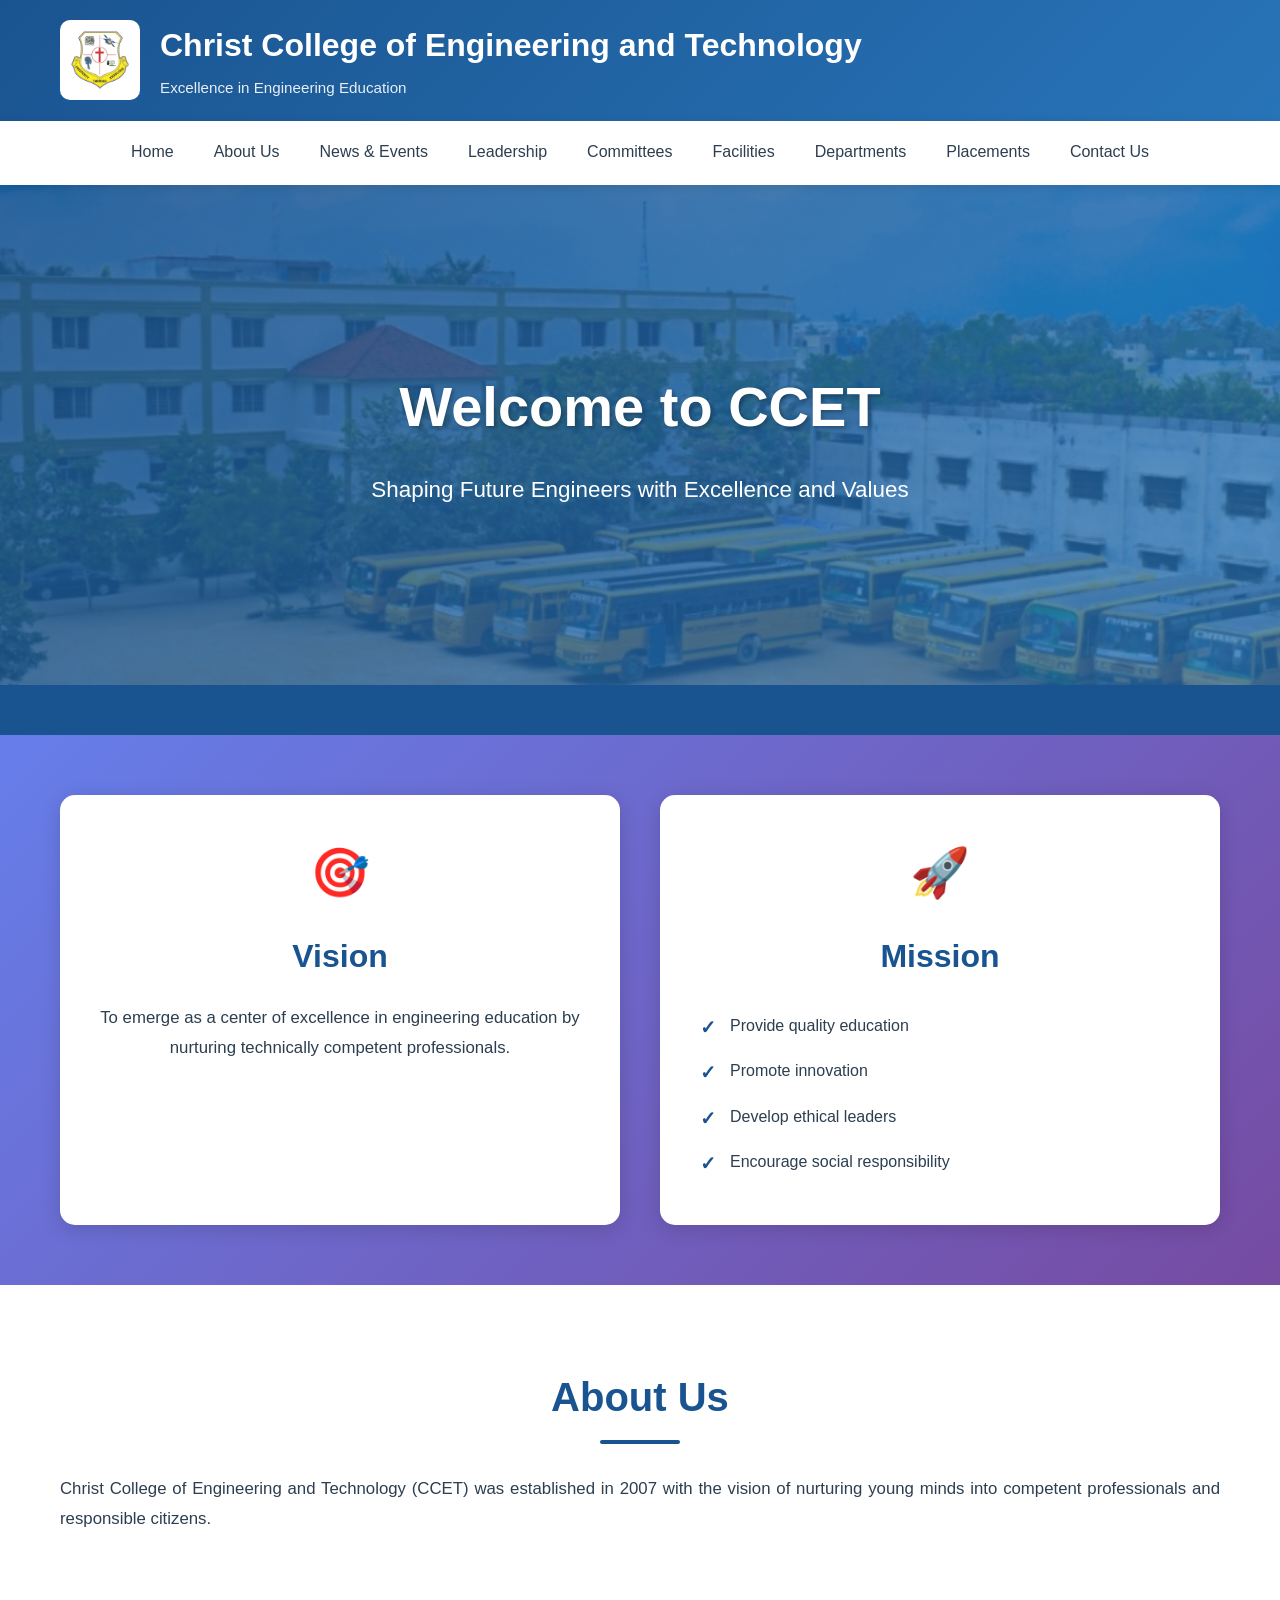
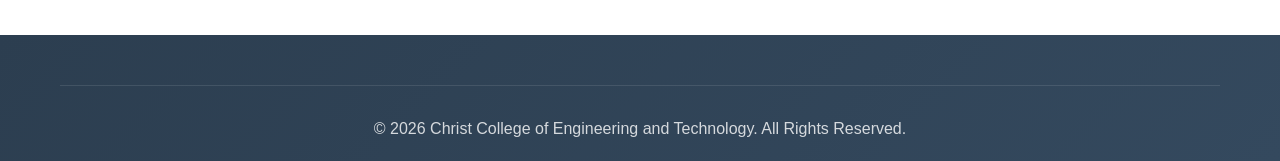
<file: index.html>
<!DOCTYPE html>
<html lang="en">
<head>
    <meta charset="UTF-8">
    <title>Christ College of Engineering and Technology</title>
    <link rel="stylesheet" href="styles.css">
    <script src="script.js" defer></script>
</head>
<body>

<header class="header">
    <div class="container">
        <div class="logo-section">
            <img src="logo.png" class="logo">
            <div class="college-name">
                <h1>Christ College of Engineering and Technology</h1>
                <p class="tagline">Excellence in Engineering Education</p>
            </div>
        </div>
    </div>
</header>

<nav class="navbar">
    <div class="container">
        <ul class="nav-menu">
            <li><a href="index.html" class="nav-link active">Home</a></li>
            <li><a href="#about" class="nav-link">About Us</a></li>
            <li><a href="news.html" class="nav-link">News & Events</a></li>
            <li><a href="leadership.html" class="nav-link">Leadership</a></li>
            <li><a href="committees.html" class="nav-link">Committees</a></li>
            <li><a href="facilities.html" class="nav-link">Facilities</a></li>
            <li><a href="departments.html" class="nav-link">Departments</a></li>
            <li><a href="placements.html" class="nav-link">Placements</a></li>
            <li><a href="contact.html" class="nav-link">Contact Us</a></li>
            
        </ul>
    </div>
</nav>

<section class="hero">
    <img src="hero.png" class="hero-image">
    <div class="hero-overlay">
        <div class="hero-content">
            <h2>Welcome to CCET</h2>
            <p>Shaping Future Engineers with Excellence and Values</p>
        </div>
    </div>
</section>

<!-- Running News -->
<div class="news-ticker">
    <div class="news-ticker-content">
         Upcoming Event: National Level Technical Symposium will be conducted on February 27, 2026. Register before February 26, 2026. National Level Hackathon is going to be held on March 1, 2026 in our Campus, Winner prize will be Rs.2,00,000
    </div>
</div>

<section class="vision-mission">
    <div class="container">
        <div class="vm-grid">
            <div class="vm-card">
                <div class="vm-icon">🎯</div>
                <h3>Vision</h3>
                <p>To emerge as a center of excellence in engineering education by nurturing technically competent professionals.</p>
            </div>
            <div class="vm-card">
                <div class="vm-icon">🚀</div>
                <h3>Mission</h3>
                <ul class="mission-list">
                    <li>Provide quality education</li>
                    <li>Promote innovation</li>
                    <li>Develop ethical leaders</li>
                    <li>Encourage social responsibility</li>
                </ul>
            </div>
        </div>
    </div>
</section>

<section id="about" class="section">
    <div class="container">
        <h2 class="section-title">About Us</h2>
        <div class="about-content">
            <p>Christ College of Engineering and Technology (CCET) was established in 2007 with the vision of nurturing young minds into competent professionals and responsible citizens.</p>
        </div>
    </div>
</section>

<footer class="footer">
    <div class="container">
        <div class="footer-bottom">
            <p>© 2026 Christ College of Engineering and Technology. All Rights Reserved.</p>
        </div>
    </div>
</footer>

</body>
</html>
</file>
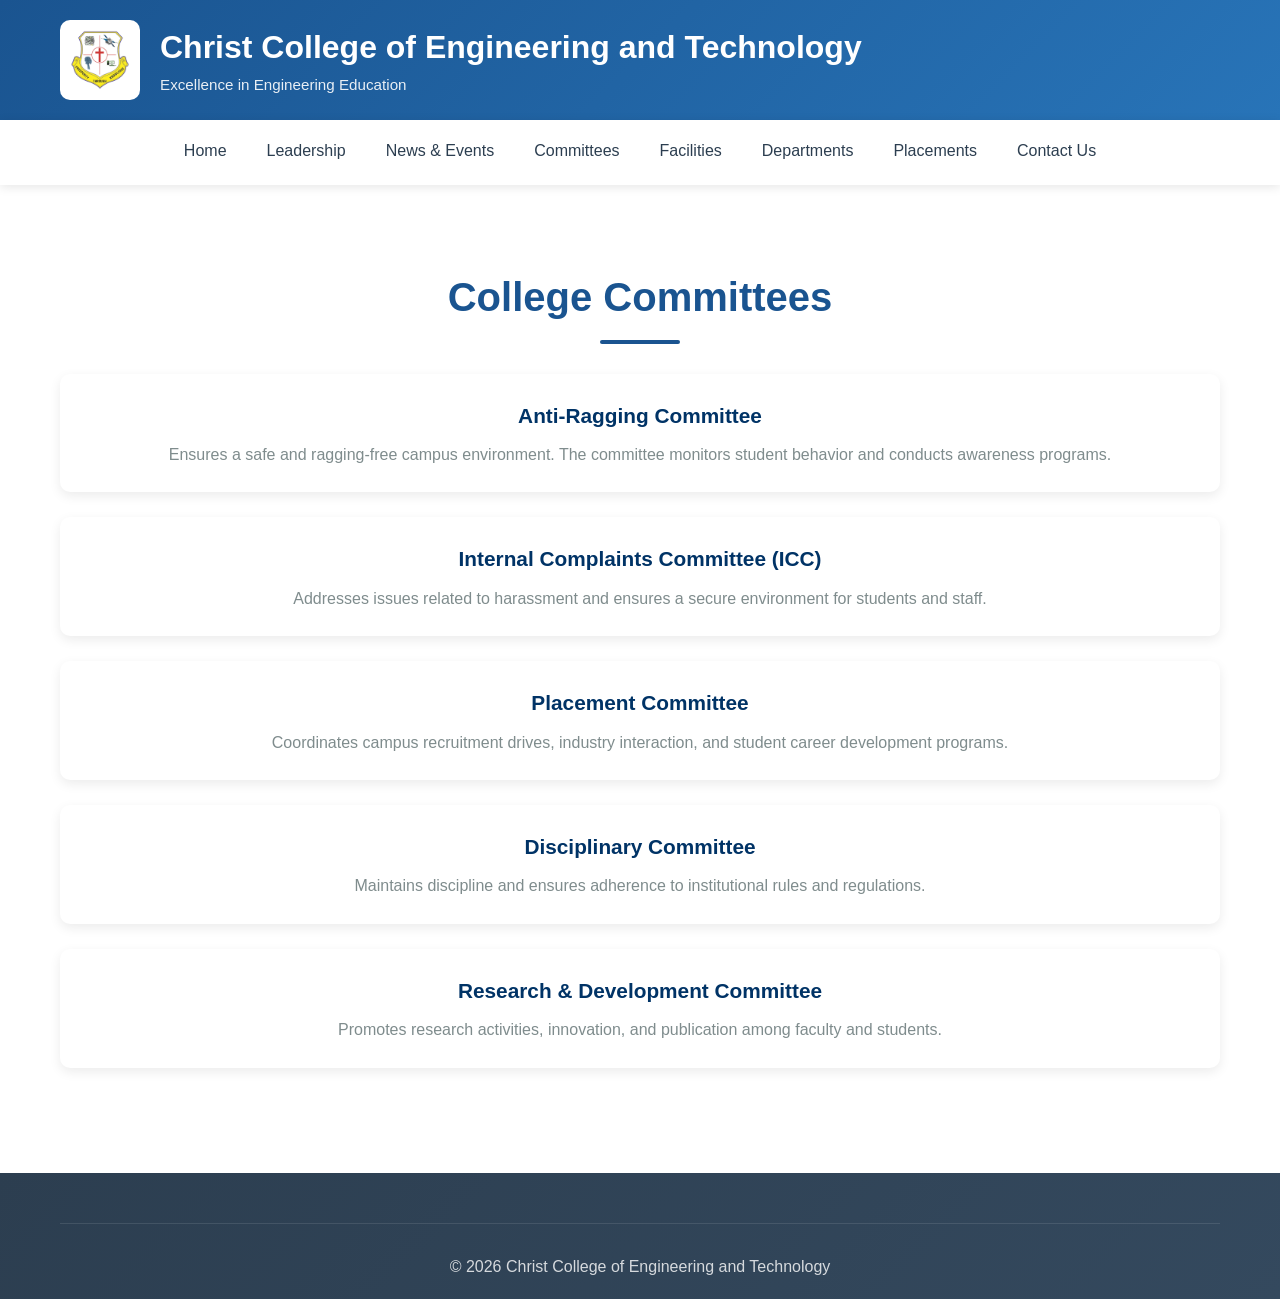
<file: committees.html>
<!DOCTYPE html>
<html>
<head>
<title>Committees - CCET</title>
<link rel="stylesheet" href="styles.css">
<script src="script.js" defer></script>
</head>
<body>

<!-- HEADER -->
<header class="header">
    <div class="container">
        <div class="logo-section">
            <img src="logo.png" class="logo">
            <div>
                <h1>Christ College of Engineering and Technology</h1>
                <p class="tagline">Excellence in Engineering Education</p>
            </div>
        </div>
    </div>
</header>

<!-- NAVBAR -->
<nav class="navbar">
<div class="container">
<ul class="nav-menu">
<li><a href="index.html" class="nav-link">Home</a></li>
<li><a href="leadership.html" class="nav-link">Leadership</a></li>
<li><a href="news.html" class="nav-link">News & Events</a></li>
<li><a href="committees.html" class="nav-link active">Committees</a></li>
<li><a href="facilities.html" class="nav-link">Facilities</a></li>
<li><a href="departments.html" class="nav-link">Departments</a></li>
<li><a href="placements.html" class="nav-link">Placements</a></li>
<li><a href="contact.html" class="nav-link">Contact Us</a></li>

</ul>
</div>
</nav>

<!-- COMMITTEES SECTION -->
<section class="section">
<div class="container">

<h2 class="section-title">College Committees</h2>

<div class="committee-card">
    <h3>Anti-Ragging Committee</h3>
    <p>Ensures a safe and ragging-free campus environment. The committee monitors student behavior and conducts awareness programs.</p>
</div>

<div class="committee-card">
    <h3>Internal Complaints Committee (ICC)</h3>
    <p>Addresses issues related to harassment and ensures a secure environment for students and staff.</p>
</div>

<div class="committee-card">
    <h3>Placement Committee</h3>
    <p>Coordinates campus recruitment drives, industry interaction, and student career development programs.</p>
</div>

<div class="committee-card">
    <h3>Disciplinary Committee</h3>
    <p>Maintains discipline and ensures adherence to institutional rules and regulations.</p>
</div>

<div class="committee-card">
    <h3>Research & Development Committee</h3>
    <p>Promotes research activities, innovation, and publication among faculty and students.</p>
</div>

</div>
</section>

<!-- FOOTER -->
<footer class="footer">
<div class="container">
<div class="footer-bottom">
<p>© 2026 Christ College of Engineering and Technology</p>
</div>
</div>
</footer>

</body>
</html>
</file>
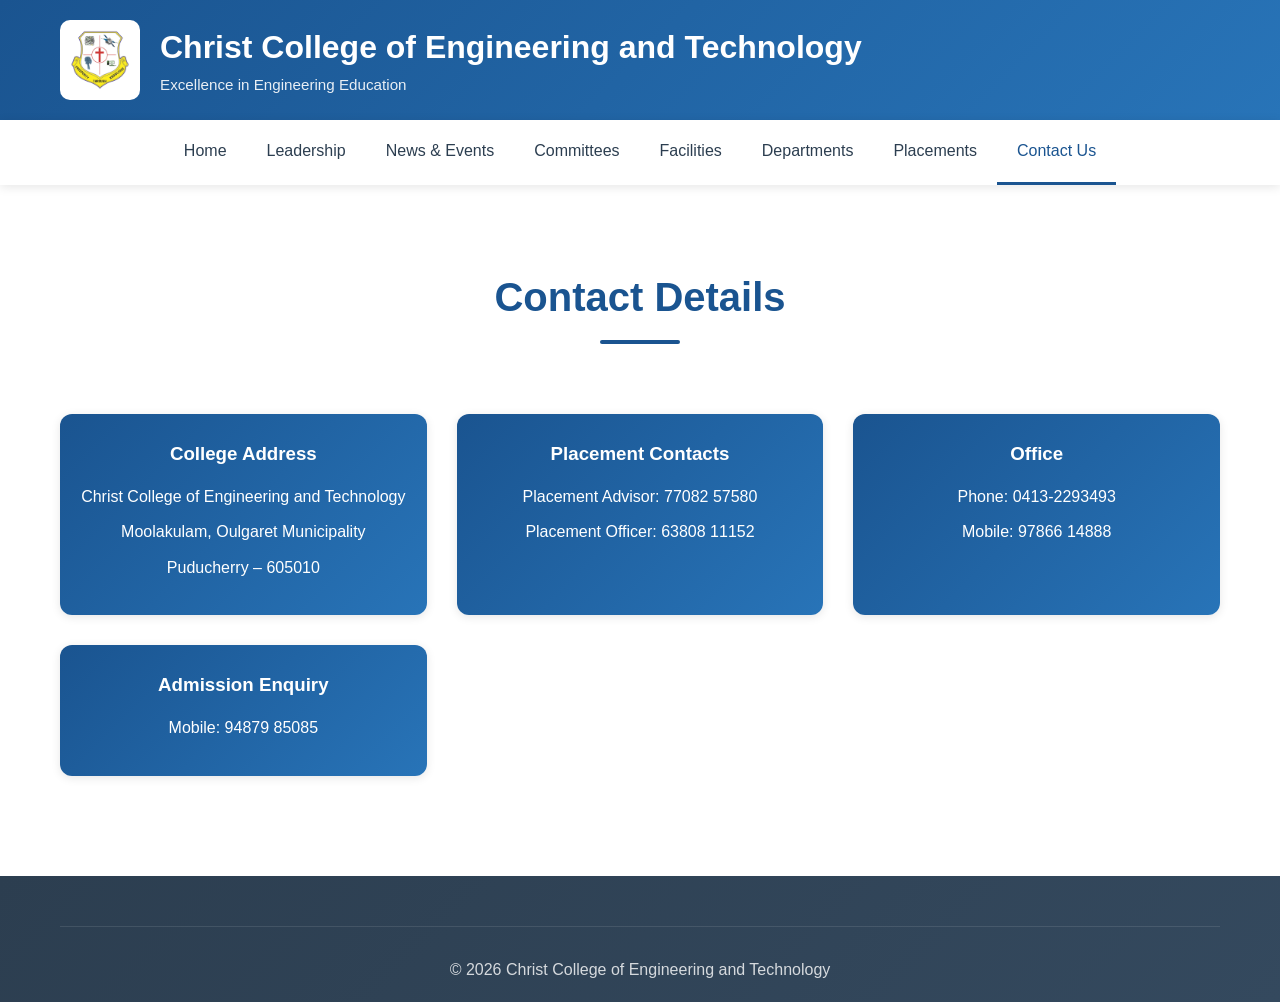
<file: contact.html>
<!DOCTYPE html>
<html>
<head>
    <meta charset="UTF-8">
    <title>Contact - CCET</title>
    <link rel="stylesheet" href="styles.css">
    <style>
        /* Contact Section */
        .contact-section {
            display: grid;
            grid-template-columns: repeat(auto-fit, minmax(280px, 1fr));
            gap: 30px;
            padding: 40px 0 20px; /* Reduced top padding for closer heading */
        }

        .contact-card {
            background: linear-gradient(135deg, #1a5490 0%, #2874b8 100%);
            color: #ffffff;
            padding: 25px 20px;
            border-radius: 12px;
            text-align: center;
            box-shadow: var(--shadow);
            transition: transform 0.3s ease, box-shadow 0.3s ease;
        }

        .contact-card:hover {
            transform: translateY(-5px);
            box-shadow: var(--shadow-lg);
        }

        .contact-card h3 {
            color: #ffffff;
            margin-bottom: 15px;
        }

        .contact-card p {
            margin-bottom: 10px;
            line-height: 1.6;
        }

        /* Map Container */
        .map-container {
            width: 100%;
            height: 350px;
            border-radius: 12px;
            overflow: hidden;
            margin-top: 30px;
            box-shadow: var(--shadow);
        }

        .map-container iframe {
            width: 100%;
            height: 100%;
            border: 0;
        }
    </style>
</head>
<body>

<!-- HEADER -->
<header class="header">
    <div class="container">
        <div class="logo-section">
            <img src="logo.png" class="logo">
            <div>
                <h1>Christ College of Engineering and Technology</h1>
                <p class="tagline">Excellence in Engineering Education</p>
            </div>
        </div>
    </div>
</header>

<!-- NAVBAR -->
<nav class="navbar">
<div class="container">
<ul class="nav-menu">
<li><a href="index.html" class="nav-link">Home</a></li>
<li><a href="leadership.html" class="nav-link">Leadership</a></li>
<li><a href="news.html" class="nav-link">News & Events</a></li>
<li><a href="committees.html" class="nav-link">Committees</a></li>
<li><a href="facilities.html" class="nav-link">Facilities</a></li>
<li><a href="departments.html" class="nav-link">Departments</a></li>
<li><a href="placements.html" class="nav-link">Placements</a></li>
<li><a href="contact.html" class="nav-link active">Contact Us</a></li>
</ul>
</div>
</nav>

<!-- CONTACT SECTION -->
<section class="section">
<div class="container">
<h2 class="section-title">Contact Details</h2>

<div class="contact-section">

<!-- Address Card -->
<div class="contact-card">
    <h3>College Address</h3>
    <p>Christ College of Engineering and Technology</p>
    <p>Moolakulam, Oulgaret Municipality</p>
    <p>Puducherry – 605010</p>
</div>

<!-- Placement Contacts -->
<div class="contact-card">
    <h3>Placement Contacts</h3>
    <p>Placement Advisor: 77082 57580</p>
    <p>Placement Officer: 63808 11152</p>
</div>

<!-- Office Contacts -->
<div class="contact-card">
    <h3>Office</h3>
    <p>Phone: 0413-2293493</p>
    <p>Mobile: 97866 14888</p>
</div>

<!-- Admission Enquiry -->
<div class="contact-card">
    <h3>Admission Enquiry</h3>
    <p>Mobile: 94879 85085</p>
</div>


</section>

<!-- FOOTER -->
<footer class="footer">
<div class="container">
<div class="footer-bottom">
<p>© 2026 Christ College of Engineering and Technology</p>
</div>
</div>
</footer>

</body>
</html>
</file>
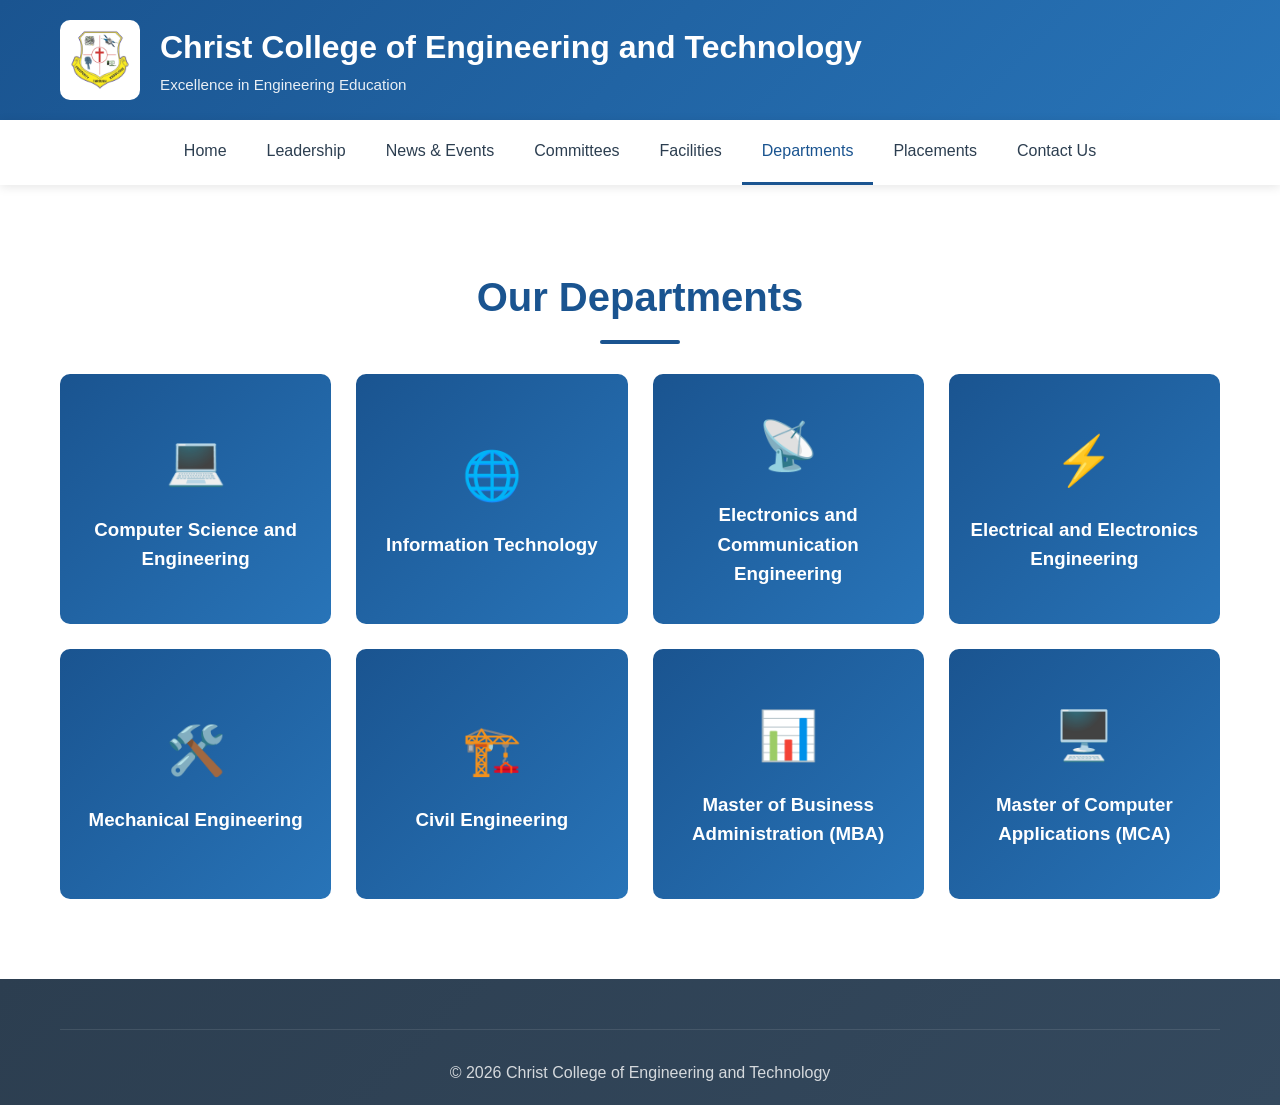
<file: departments.html>
<!DOCTYPE html>
<html>
<head>
<title>Departments - CCET</title>
<link rel="stylesheet" href="styles.css">
<script defer>
document.addEventListener('DOMContentLoaded', () => {
    const cards = document.querySelectorAll('.flip-card');
    cards.forEach(card => {
        card.addEventListener('click', () => {
            card.classList.toggle('flipped');
        });
    });
});
</script>
</head>
<body>

<!-- HEADER -->
<header class="header">
    <div class="container">
        <div class="logo-section">
            <img src="logo.png" class="logo">
            <div>
                <h1>Christ College of Engineering and Technology</h1>
                <p class="tagline">Excellence in Engineering Education</p>
            </div>
        </div>
    </div>
</header>

<!-- NAVBAR -->
<nav class="navbar">
<div class="container">
<ul class="nav-menu">
<li><a href="index.html" class="nav-link">Home</a></li>
<li><a href="leadership.html" class="nav-link">Leadership</a></li>
<li><a href="news.html" class="nav-link">News & Events</a></li>
<li><a href="committees.html" class="nav-link">Committees</a></li>
<li><a href="facilities.html" class="nav-link">Facilities</a></li>
<li><a href="departments.html" class="nav-link active">Departments</a></li>
<li><a href="placements.html" class="nav-link">Placements</a></li>
<li><a href="contact.html" class="nav-link">Contact Us</a></li>
</ul>
</div>
</nav>

<!-- DEPARTMENTS SECTION -->
<section class="section">
<div class="container">

<h2 class="section-title">Our Departments</h2>

<div class="departments-grid">

<!-- Each department card -->
<div class="flip-card">
  <div class="flip-inner">
    <div class="flip-front">
      <div class="dept-icon">💻</div>
      <h3>Computer Science and Engineering</h3>
    </div>
    <div class="flip-back">
      <h4>Vision</h4>
      <p>To become a center of excellence in computer science education and research.</p>
      <h4>Mission</h4>
      <p>To equip students with strong programming skills, innovation mindset and ethical values.</p>
    </div>
  </div>
</div>

<div class="flip-card">
  <div class="flip-inner">
    <div class="flip-front">
      <div class="dept-icon">🌐</div>
      <h3>Information Technology</h3>
    </div>
    <div class="flip-back">
      <h4>Vision</h4>
      <p>To develop skilled IT professionals ready for global challenges.</p>
      <h4>Mission</h4>
      <p>To provide quality education in emerging technologies and industry-oriented practices.</p>
    </div>
  </div>
</div>

<div class="flip-card">
  <div class="flip-inner">
    <div class="flip-front">
      <div class="dept-icon">📡</div>
      <h3>Electronics and Communication Engineering</h3>
    </div>
    <div class="flip-back">
      <h4>Vision</h4>
      <p>To excel in electronics and communication systems education.</p>
      <h4>Mission</h4>
      <p>To promote innovation and research in communication technologies and embedded systems.</p>
    </div>
  </div>
</div>

<div class="flip-card">
  <div class="flip-inner">
    <div class="flip-front">
      <div class="dept-icon">⚡</div>
      <h3>Electrical and Electronics Engineering</h3>
    </div>
    <div class="flip-back">
      <h4>Vision</h4>
      <p>To produce competent electrical engineers for sustainable development.</p>
      <h4>Mission</h4>
      <p>To provide strong foundation in power systems and renewable energy technologies.</p>
    </div>
  </div>
</div>

<div class="flip-card">
  <div class="flip-inner">
    <div class="flip-front">
      <div class="dept-icon">🛠️</div>
      <h3>Mechanical Engineering</h3>
    </div>
    <div class="flip-back">
      <h4>Vision</h4>
      <p>To achieve excellence in mechanical engineering education and research.</p>
      <h4>Mission</h4>
      <p>To nurture innovative engineers with strong analytical and practical skills.</p>
    </div>
  </div>
</div>

<div class="flip-card">
  <div class="flip-inner">
    <div class="flip-front">
      <div class="dept-icon">🏗️</div>
      <h3>Civil Engineering</h3>
    </div>
    <div class="flip-back">
      <h4>Vision</h4>
      <p>To develop civil engineers capable of designing sustainable infrastructure.</p>
      <h4>Mission</h4>
      <p>To impart quality education in structural, environmental and construction engineering.</p>
    </div>
  </div>
</div>

<div class="flip-card">
  <div class="flip-inner">
    <div class="flip-front">
      <div class="dept-icon">📊</div>
      <h3>Master of Business Administration (MBA)</h3>
    </div>
    <div class="flip-back">
      <h4>Vision</h4>
      <p>To create dynamic business leaders with global perspective.</p>
      <h4>Mission</h4>
      <p>To provide industry-relevant management education with ethical values.</p>
    </div>
  </div>
</div>

<div class="flip-card">
  <div class="flip-inner">
    <div class="flip-front">
      <div class="dept-icon">🖥️</div>
      <h3>Master of Computer Applications (MCA)</h3>
    </div>
    <div class="flip-back">
      <h4>Vision</h4>
      <p>To produce competent software professionals with strong technical expertise.</p>
      <h4>Mission</h4>
      <p>To develop programming excellence and problem-solving skills in computing applications.</p>
    </div>
  </div>
</div>

</div>
</div>
</section>

<!-- FOOTER -->
<footer class="footer">
<div class="container">
<div class="footer-bottom">
<p>© 2026 Christ College of Engineering and Technology</p>
</div>
</div>
</footer>

</body>
</html>
</file>
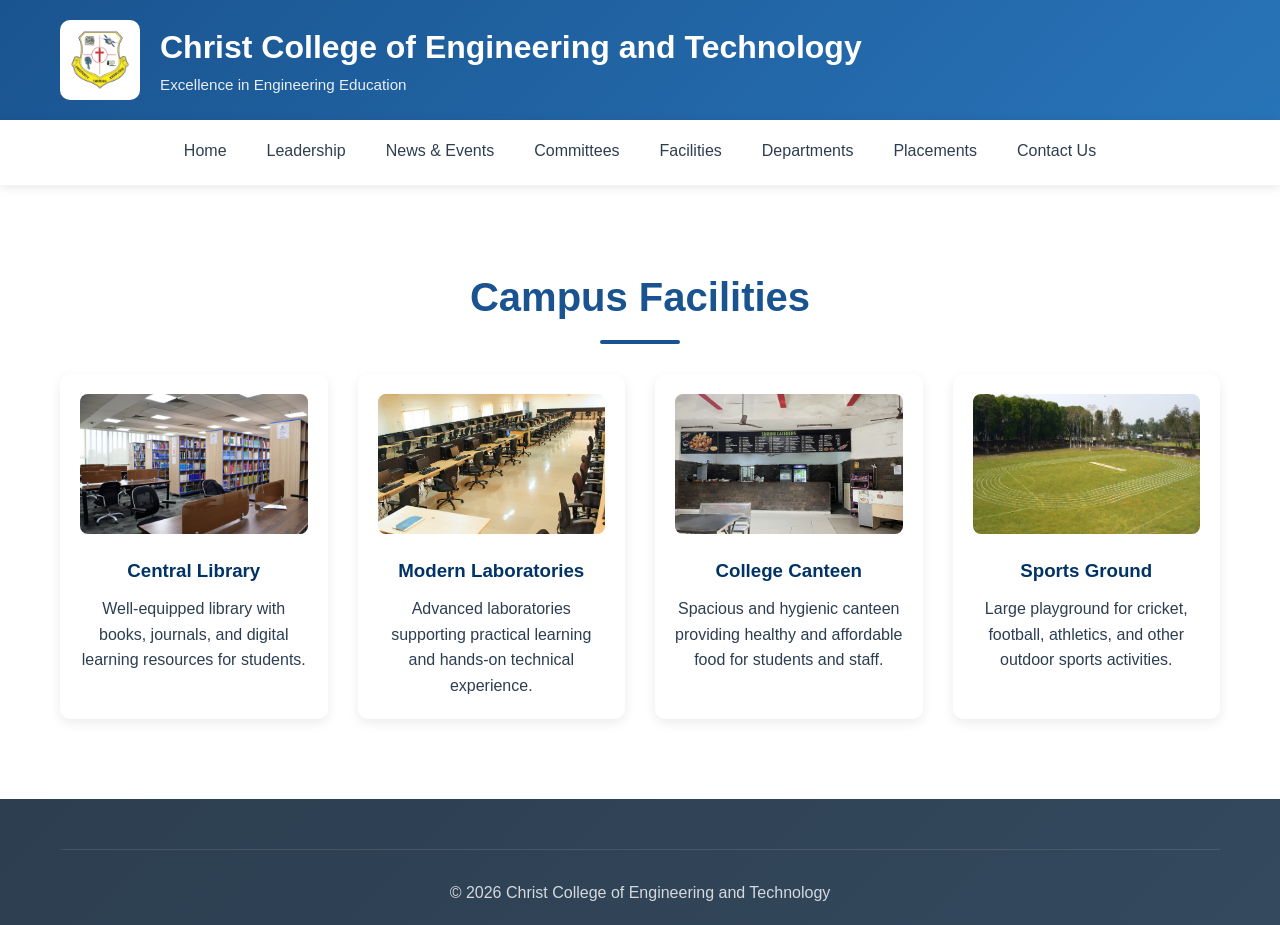
<file: facilities.html>
<!DOCTYPE html>
<html>
<head>
<title>Facilities - CCET</title>
<link rel="stylesheet" href="styles.css">
<script src="script.js" defer></script>
</head>
<body>

<!-- HEADER -->
<header class="header">
    <div class="container">
        <div class="logo-section">
            <img src="logo.png" class="logo">
            <div>
                <h1>Christ College of Engineering and Technology</h1>
                <p class="tagline">Excellence in Engineering Education</p>
            </div>
        </div>
    </div>
</header>

<!-- NAVBAR -->
<nav class="navbar">
<div class="container">
<ul class="nav-menu">
<li><a href="index.html" class="nav-link">Home</a></li>
<li><a href="leadership.html" class="nav-link">Leadership</a></li>
<li><a href="news.html" class="nav-link">News & Events</a></li>
<li><a href="committees.html" class="nav-link">Committees</a></li>
<li><a href="facilities.html" class="nav-link active">Facilities</a></li>
<li><a href="departments.html" class="nav-link">Departments</a></li>
<li><a href="placements.html" class="nav-link">Placements</a></li>
<li><a href="contact.html" class="nav-link">Contact Us</a></li>
</ul>
</div>
</nav>

<!-- FACILITIES SECTION -->
<section class="section">
<div class="container">

<h2 class="section-title">Campus Facilities</h2>

<div class="facility-grid">

<div class="facility-card">
    <img src="library.png" alt="Library">
    <h3>Central Library</h3>
    <p>Well-equipped library with books, journals, and digital learning resources for students.</p>
</div>

<div class="facility-card">
    <img src="laboratory.png" alt="Laboratory">
    <h3>Modern Laboratories</h3>
    <p>Advanced laboratories supporting practical learning and hands-on technical experience.</p>
</div>

<div class="facility-card">
    <img src="canteen.png" alt="Canteen">
    <h3>College Canteen</h3>
    <p>Spacious and hygienic canteen providing healthy and affordable food for students and staff.</p>
</div>

<div class="facility-card">
    <img src="ground.png" alt="Ground">
    <h3>Sports Ground</h3>
    <p>Large playground for cricket, football, athletics, and other outdoor sports activities.</p>
</div>

</div>

</div>
</section>

<!-- FOOTER -->
<footer class="footer">
<div class="container">
<div class="footer-bottom">
<p>© 2026 Christ College of Engineering and Technology</p>
</div>
</div>
</footer>

</body>
</html>
</file>
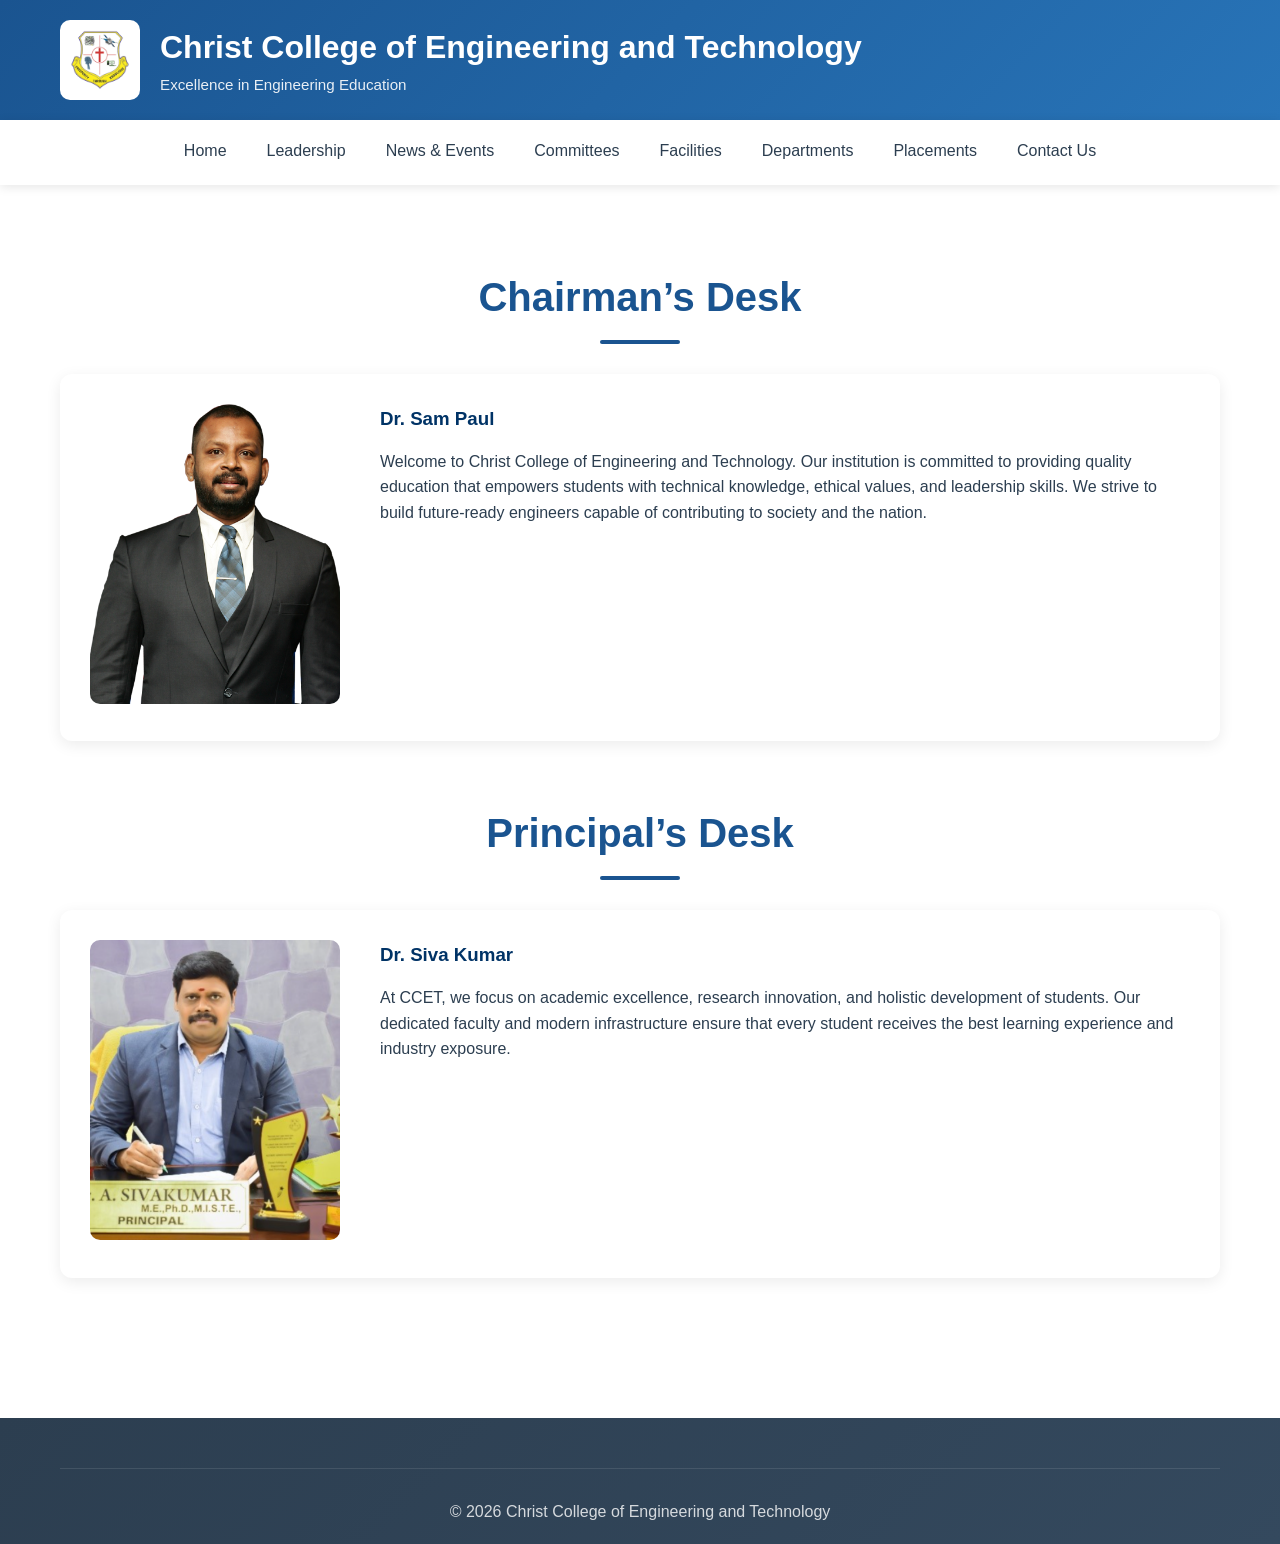
<file: leadership.html>
<!DOCTYPE html>
<html>
<head>
<title>Leadership - CCET</title>
<link rel="stylesheet" href="styles.css">
<script src="script.js" defer></script>
</head>
<body>

<!-- HEADER -->
<header class="header">
    <div class="container">
        <div class="logo-section">
            <img src="logo.png" class="logo">
            <div>
                <h1>Christ College of Engineering and Technology</h1>
                <p class="tagline">Excellence in Engineering Education</p>
            </div>
        </div>
    </div>
</header>

<!-- NAVBAR -->
<nav class="navbar">
<div class="container">
<ul class="nav-menu">
<li><a href="index.html" class="nav-link">Home</a></li>
<li><a href="leadership.html" class="nav-link active">Leadership</a></li>
<li><a href="news.html" class="nav-link">News & Events</a></li>
<li><a href="committees.html" class="nav-link">Committees</a></li>
<li><a href="facilities.html" class="nav-link">Facilities</a></li>
<li><a href="departments.html" class="nav-link">Departments</a></li>
<li><a href="placements.html" class="nav-link">Placements</a></li>
<li><a href="contact.html" class="nav-link">Contact Us</a></li>

</ul>
</div>
</nav>

<section class="section">
<div class="container">

<h2 class="section-title">Chairman’s Desk</h2>

<div class="leader-card">
    <div class="leader-image">
        <img src="chairman.png" alt="Chairman" class="leader-img">
    </div>

    <div class="leader-content">
        <h3>Dr. Sam Paul</h3>
        <p>
            Welcome to Christ College of Engineering and Technology.
            Our institution is committed to providing quality education
            that empowers students with technical knowledge, ethical values,
            and leadership skills. We strive to build future-ready engineers
            capable of contributing to society and the nation.
        </p>
    </div>
</div>

<h2 class="section-title">Principal’s Desk</h2>

<div class="leader-card">
    <div class="leader-image">
        <img src="principal.png" alt="Principal" class="leader-img">
    </div>

    <div class="leader-content">
        <h3>Dr. Siva Kumar</h3>
        <p>
            At CCET, we focus on academic excellence, research innovation,
            and holistic development of students. Our dedicated faculty and
            modern infrastructure ensure that every student receives the best
            learning experience and industry exposure.
        </p>
    </div>
</div>

</div>
</section>

<footer class="footer">
<div class="container">
<div class="footer-bottom">
<p>© 2026 Christ College of Engineering and Technology</p>
</div>
</div>
</footer>

</body>
</html>
</file>
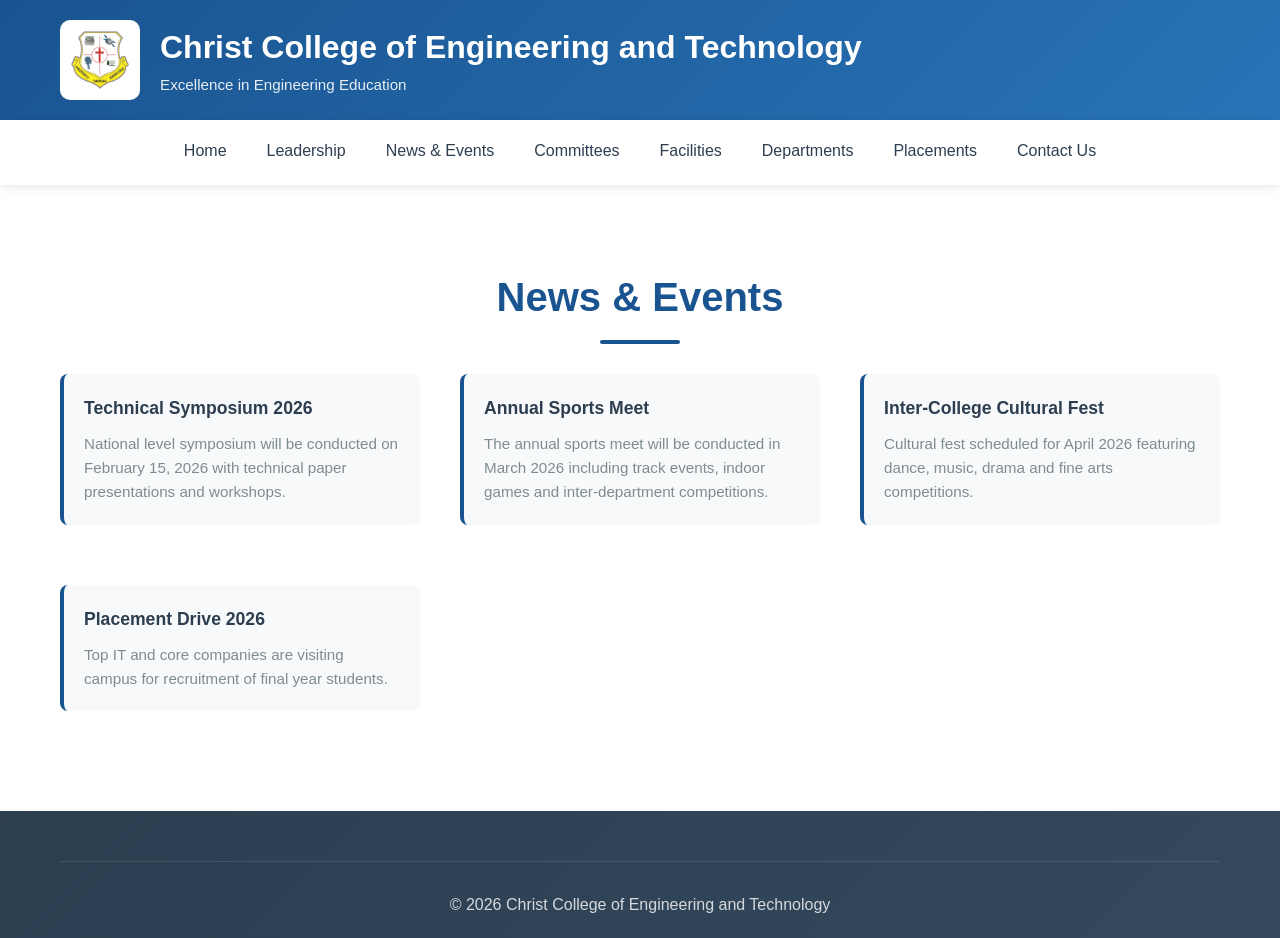
<file: news.html>
<!DOCTYPE html>
<html>
<head>
<title>News & Events - CCET</title>
<link rel="stylesheet" href="styles.css">
<script src="script.js" defer></script>
</head>
<body>

<!-- HEADER -->
<header class="header">
    <div class="container">
        <div class="logo-section">
            <img src="logo.png" class="logo">
            <div>
                <h1>Christ College of Engineering and Technology</h1>
                <p class="tagline">Excellence in Engineering Education</p>
            </div>
        </div>
    </div>
</header>

<!-- NAVBAR -->
<nav class="navbar">
<div class="container">
<ul class="nav-menu">
<li><a href="index.html" class="nav-link">Home</a></li>
<li><a href="leadership.html" class="nav-link">Leadership</a></li>
<li><a href="news.html" class="nav-link active">News & Events</a></li>
<li><a href="committees.html" class="nav-link">Committees</a></li>
<li><a href="facilities.html" class="nav-link">Facilities</a></li>
<li><a href="departments.html" class="nav-link">Departments</a></li>
<li><a href="placements.html" class="nav-link">Placements</a></li>
<li><a href="contact.html" class="nav-link">Contact Us</a></li>
</ul>
</div>
</nav>

<!-- NEWS SECTION -->
<section class="section">
<div class="container">

<h2 class="section-title">News & Events</h2>

<div class="news-grid">

<div class="news-card">
    <h4>Technical Symposium 2026</h4>
    <p>National level symposium will be conducted on February 15, 2026 with technical paper presentations and workshops.</p>
</div>

<div class="news-card">
    <h4>Annual Sports Meet</h4>
    <p>The annual sports meet will be conducted in March 2026 including track events, indoor games and inter-department competitions.</p>
</div>

<div class="news-card">
    <h4>Inter-College Cultural Fest</h4>
    <p>Cultural fest scheduled for April 2026 featuring dance, music, drama and fine arts competitions.</p>
</div>

<div class="news-card">
    <h4>Placement Drive 2026</h4>
    <p>Top IT and core companies are visiting campus for recruitment of final year students.</p>
</div>

</div>

</div>
</section>

<!-- FOOTER -->
<footer class="footer">
<div class="container">
<div class="footer-bottom">
<p>© 2026 Christ College of Engineering and Technology</p>
</div>
</div>
</footer>

</body>
</html>
</file>
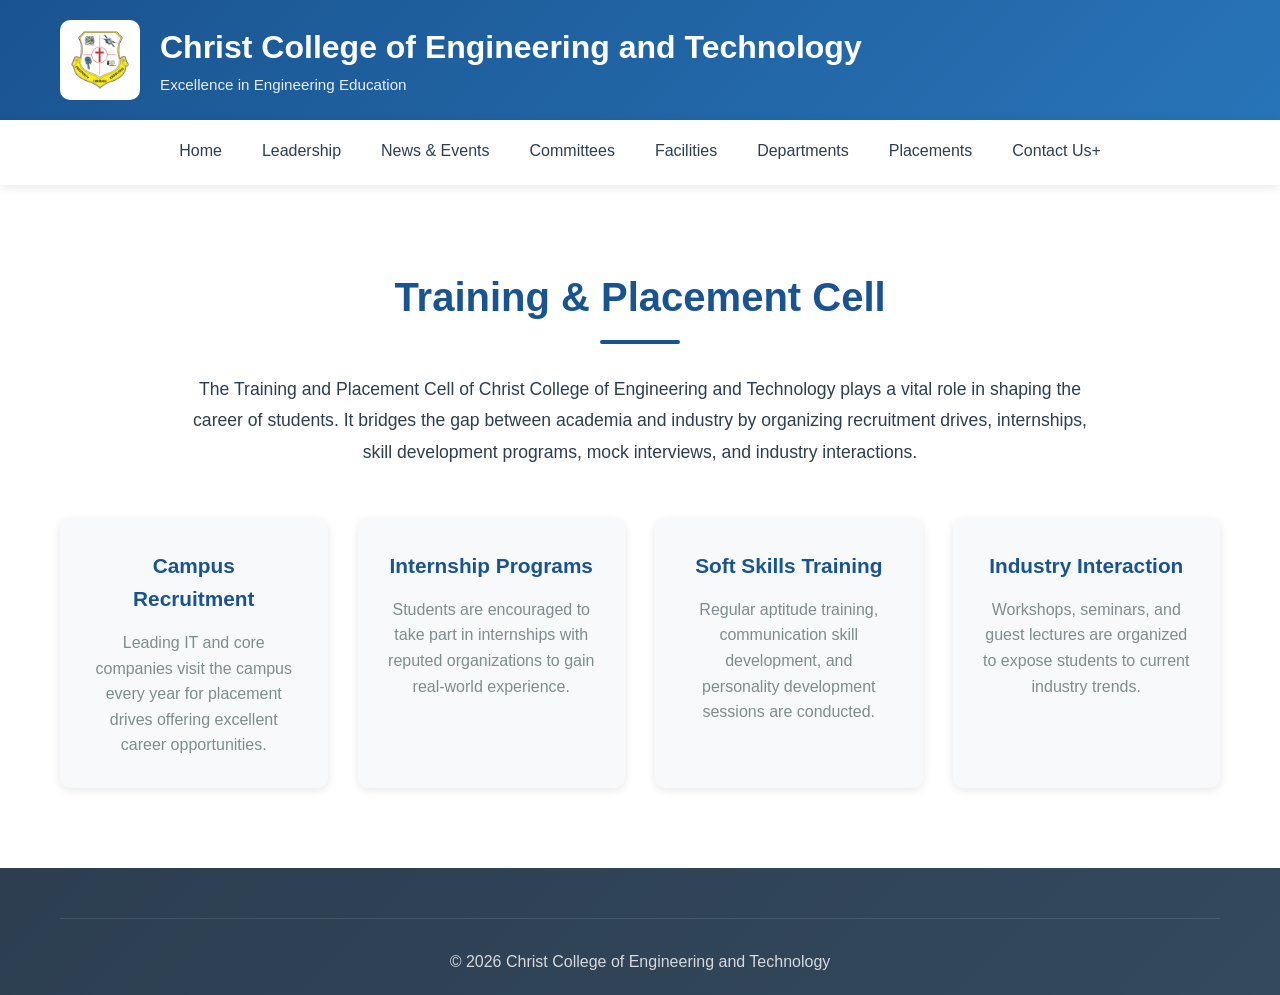
<file: placements.html>
<!DOCTYPE html>
<html>
<head>
<title>Placements - CCET</title>
<link rel="stylesheet" href="styles.css">
<script src="script.js" defer></script>
</head>
<body>

<!-- HEADER -->
<header class="header">
    <div class="container">
        <div class="logo-section">
            <img src="logo.png" class="logo">
            <div>
                <h1>Christ College of Engineering and Technology</h1>
                <p class="tagline">Excellence in Engineering Education</p>
            </div>
        </div>
    </div>
</header>

<!-- NAVBAR -->
<nav class="navbar">
<div class="container">
<ul class="nav-menu">
<li><a href="index.html" class="nav-link">Home</a></li>
<li><a href="leadership.html" class="nav-link">Leadership</a></li>
<li><a href="news.html" class="nav-link">News & Events</a></li>
<li><a href="committees.html" class="nav-link">Committees</a></li>
<li><a href="facilities.html" class="nav-link">Facilities</a></li>
<li><a href="departments.html" class="nav-link">Departments</a></li>
<li><a href="placements.html" class="nav-link active">Placements</a></li>
<li><a href="contact.html" class="nav-link">Contact Us+</a></li>

</ul>
</div>
</nav>

<!-- PLACEMENTS SECTION -->
<section class="section">
<div class="container">

<h2 class="section-title">Training & Placement Cell</h2>

<div class="placements-content">
<p>
The Training and Placement Cell of Christ College of Engineering and Technology plays a vital role in shaping the career of students. 
It bridges the gap between academia and industry by organizing recruitment drives, internships, skill development programs, 
mock interviews, and industry interactions.
</p>
</div>

<div class="placement-features">

<div class="feature-item">
    <h4>Campus Recruitment</h4>
    <p>Leading IT and core companies visit the campus every year for placement drives offering excellent career opportunities.</p>
</div>

<div class="feature-item">
    <h4>Internship Programs</h4>
    <p>Students are encouraged to take part in internships with reputed organizations to gain real-world experience.</p>
</div>

<div class="feature-item">
    <h4>Soft Skills Training</h4>
    <p>Regular aptitude training, communication skill development, and personality development sessions are conducted.</p>
</div>

<div class="feature-item">
    <h4>Industry Interaction</h4>
    <p>Workshops, seminars, and guest lectures are organized to expose students to current industry trends.</p>
</div>

</div>

</div>
</section>

<!-- FOOTER -->
<footer class="footer">
<div class="container">
<div class="footer-bottom">
<p>© 2026 Christ College of Engineering and Technology</p>
</div>
</div>
</footer>

</body>
</html>
</file>
<file: styles.css>
/* Reset and Base Styles */
* {
    margin: 0;
    padding: 0;
    box-sizing: border-box;
}

:root {
    --primary-color: #1a5490;
    --secondary-color: #2874b8;
    --accent-color: #1a5490;
    --text-dark: #2c3e50;
    --text-light: #7f8c8d;
    --bg-light: #f8f9fa;
    --white: #ffffff;
    --shadow: 0 2px 10px rgba(0, 0, 0, 0.1);
    --shadow-lg: 0 4px 20px rgba(0, 0, 0, 0.15);
}

body {
    font-family: 'Segoe UI', Tahoma, Geneva, Verdana, sans-serif;
    line-height: 1.6;
    color: var(--text-dark);
    background-color: var(--white);
}

.container {
    max-width: 1200px;
    margin: 0 auto;
    padding: 0 20px;
}

/* Header */
.header {
    background: linear-gradient(135deg, var(--primary-color) 0%, var(--secondary-color) 100%);
    color: var(--white);
    padding: 20px 0;
    box-shadow: var(--shadow);
}

.logo-section {
    display: flex;
    align-items: center;
    gap: 20px;
}

.logo {
    width: 80px;
    height: 80px;
    object-fit: contain;
    background: var(--white);
    padding: 10px;
    border-radius: 10px;
}

.college-name h1 {
    font-size: 2rem;
    font-weight: 600;
    margin-bottom: 5px;
}

.tagline {
    font-size: 0.95rem;
    opacity: 0.9;
    font-weight: 300;
}

/* Navigation */
.navbar {
    background-color: var(--white);
    box-shadow: var(--shadow);
    position: sticky;
    top: 0;
    z-index: 1000;
}

.nav-menu {
    list-style: none;
    display: flex;
    justify-content: center;
    flex-wrap: wrap;
    padding: 0;
}

.nav-menu li {
    position: relative;
}

.nav-link {
    display: block;
    padding: 18px 20px;
    color: var(--text-dark);
    text-decoration: none;
    font-weight: 500;
    transition: all 0.3s ease;
    border-bottom: 3px solid transparent;
}

.nav-link:hover,
.nav-link.active {
    color: var(--primary-color);
    border-bottom-color: var(--primary-color);
}

.login-btn {
    background-color: var(--accent-color);
    color: var(--white);
    border-radius: 5px;
    margin: 8px;
    padding: 10px 25px !important;
    border-bottom: 3px solid transparent !important;
}

.login-btn:hover {
    background-color: #e67e22;
    color: var(--white);
    transform: translateY(-2px);
}

/* Dropdown */
.dropdown-menu {
    display: none;
    position: absolute;
    background-color: var(--white);
    min-width: 200px;
    box-shadow: var(--shadow-lg);
    border-radius: 5px;
    list-style: none;
    padding: 10px 0;
    top: 100%;
    left: 0;
}

.dropdown:hover .dropdown-menu {
    display: block;
}

.dropdown-menu a {
    padding: 12px 20px;
    border-bottom: none !important;
}

.dropdown-menu a:hover {
    background-color: var(--bg-light);
}

/* Hero Section */
.hero {
    position: relative;
    height: 500px;
    overflow: hidden;
}

.hero-image {
    width: 100%;
    height: 100%;
    object-fit: cover;
}

.hero-overlay {
    position: absolute;
    top: 0;
    left: 0;
    width: 100%;
    height: 100%;
    background: linear-gradient(135deg, rgba(26, 84, 144, 0.85) 0%, rgba(40, 116, 184, 0.75) 100%);
    display: flex;
    align-items: center;
    justify-content: center;
}

.hero-content {
    text-align: center;
    color: var(--white);
}

.hero-content h2 {
    font-size: 3.5rem;
    font-weight: 700;
    margin-bottom: 20px;
    text-shadow: 2px 2px 4px rgba(0, 0, 0, 0.3);
}

.hero-content p {
    font-size: 1.4rem;
    font-weight: 300;
}

/* Vision & Mission */
.vision-mission {
    padding: 60px 0;
    background: linear-gradient(135deg, #667eea 0%, #764ba2 100%);
}

.vm-grid {
    display: grid;
    grid-template-columns: repeat(auto-fit, minmax(450px, 1fr));
    gap: 40px;
}

.vm-card {
    background-color: var(--white);
    padding: 40px;
    border-radius: 15px;
    box-shadow: var(--shadow-lg);
    text-align: center;
}

.vm-icon {
    font-size: 3rem;
    margin-bottom: 20px;
}

.vm-card h3 {
    font-size: 2rem;
    color: var(--primary-color);
    margin-bottom: 20px;
}

.vm-card p {
    font-size: 1.05rem;
    line-height: 1.8;
    color: var(--text-dark);
}

.mission-list {
    text-align: left;
    list-style: none;
    margin-top: 20px;
}

.mission-list li {
    padding: 10px 0;
    padding-left: 30px;
    position: relative;
}

.mission-list li:before {
    content: "✓";
    position: absolute;
    left: 0;
    color: var(--accent-color);
    font-weight: bold;
    font-size: 1.2rem;
}

/* Sections */
.section {
    padding: 80px 0;
}

.bg-light {
    background-color: var(--bg-light);
}

.section-title {
    font-size: 2.5rem;
    color: var(--primary-color);
    margin-bottom: 30px;
    text-align: center;
    position: relative;
    padding-bottom: 15px;
}

.section-title:after {
    content: "";
    position: absolute;
    bottom: 0;
    left: 50%;
    transform: translateX(-50%);
    width: 80px;
    height: 4px;
    background-color: var(--accent-color);
    border-radius: 2px;
}

.section-intro {
    text-align: center;
    font-size: 1.1rem;
    color: var(--text-light);
    max-width: 900px;
    margin: 0 auto 50px;
}

/* About Section */
.about-content p {
    margin-bottom: 20px;
    font-size: 1.05rem;
    line-height: 1.8;
    text-align: justify;
}

/* News & Events */
.news-grid {
    display: grid;
    grid-template-columns: repeat(auto-fit, minmax(350px, 1fr));
    gap: 40px;
}

.news-category {
    background-color: var(--white);
    padding: 30px;
    border-radius: 10px;
    box-shadow: var(--shadow);
}

.category-title {
    font-size: 1.5rem;
    color: var(--primary-color);
    margin-bottom: 25px;
    padding-bottom: 15px;
    border-bottom: 2px solid var(--bg-light);
}

.news-card {
    background-color: var(--bg-light);
    padding: 20px;
    border-radius: 8px;
    margin-bottom: 20px;
    border-left: 4px solid var(--accent-color);
    transition: transform 0.3s ease, box-shadow 0.3s ease;
}

.news-card:hover {
    transform: translateX(5px);
    box-shadow: var(--shadow);
}

.news-card h4 {
    color: var(--text-dark);
    margin-bottom: 10px;
    font-size: 1.1rem;
}

.news-card p {
    color: var(--text-light);
    font-size: 0.95rem;
    line-height: 1.6;
}

/* Leadership Section */
.leadership-card {
    background-color: var(--white);
    padding: 40px;
    border-radius: 15px;
    box-shadow: var(--shadow);
    margin-bottom: 40px;
}

.leader-header {
    display: flex;
    align-items: center;
    gap: 30px;
    margin-bottom: 30px;
    padding-bottom: 25px;
    border-bottom: 2px solid var(--bg-light);
}

.leader-photo {
    width: 150px;
    height: 150px;
    border-radius: 50%;
    object-fit: cover;
    border: 5px solid var(--primary-color);
    box-shadow: var(--shadow);
}

.leader-info h3 {
    font-size: 1.8rem;
    color: var(--primary-color);
    margin-bottom: 8px;
}

.leader-name {
    font-size: 1.2rem;
    color: var(--text-light);
    font-weight: 500;
}

.leader-message p {
    margin-bottom: 20px;
    font-size: 1.05rem;
    line-height: 1.8;
    text-align: justify;
    color: var(--text-dark);
}

/* Committees */
.committees-grid {
    display: grid;
    grid-template-columns: repeat(auto-fit, minmax(280px, 1fr));
    gap: 30px;
}

.committee-card {
    background-color: var(--white);
    padding: 30px;
    border-radius: 10px;
    box-shadow: var(--shadow);
    text-align: center;
    transition: transform 0.3s ease, box-shadow 0.3s ease;
}

.committee-card:hover {
    transform: translateY(-5px);
    box-shadow: var(--shadow-lg);
}

.committee-icon {
    font-size: 3rem;
    margin-bottom: 20px;
}

.committee-card h3 {
    color: var(--primary-color);
    margin-bottom: 15px;
    font-size: 1.3rem;
}

.committee-card p {
    color: var(--text-light);
    line-height: 1.6;
}

/* Facilities Accordion */
.facilities-accordion {
    max-width: 900px;
    margin: 0 auto;
}

.accordion-item {
    background-color: var(--white);
    margin-bottom: 15px;
    border-radius: 8px;
    overflow: hidden;
    box-shadow: var(--shadow);
}

.accordion-header {
    width: 100%;
    padding: 20px 25px;
    background-color: var(--primary-color);
    color: var(--white);
    border: none;
    text-align: left;
    cursor: pointer;
    font-size: 1.1rem;
    font-weight: 600;
    display: flex;
    justify-content: space-between;
    align-items: center;
    transition: background-color 0.3s ease;
}

.accordion-header:hover {
    background-color: var(--secondary-color);
}

.accordion-icon {
    font-size: 1.5rem;
    transition: transform 0.3s ease;
}

.accordion-item.active .accordion-icon {
    transform: rotate(45deg);
}

.accordion-content {
    max-height: 0;
    overflow: hidden;
    transition: max-height 0.3s ease;
    background-color: var(--white);
}

.accordion-content ul {
    padding: 25px 40px;
    list-style: none;
}

.accordion-content li {
    margin-bottom: 15px;
    padding-left: 25px;
    position: relative;
    line-height: 1.6;
}

.accordion-content li:before {
    content: "►";
    position: absolute;
    left: 0;
    color: var(--accent-color);
}

.accordion-content strong {
    color: var(--primary-color);
}

/* Departments */
.departments-grid {
    display: grid;
    grid-template-columns: repeat(auto-fit, minmax(250px, 1fr));
    gap: 25px;
}

.dept-card {
    background: linear-gradient(135deg, var(--primary-color) 0%, var(--secondary-color) 100%);
    color: var(--white);
    padding: 30px;
    border-radius: 10px;
    text-align: center;
    box-shadow: var(--shadow);
    transition: transform 0.3s ease, box-shadow 0.3s ease;
}

.dept-card:hover {
    transform: translateY(-5px);
    box-shadow: var(--shadow-lg);
}

.dept-icon {
    font-size: 3rem;
    margin-bottom: 15px;
}

.dept-card h3 {
    font-size: 1.2rem;
    font-weight: 600;
}

/* Placements */
.placements-content p {
    text-align: center;
    font-size: 1.1rem;
    max-width: 900px;
    margin: 0 auto 50px;
    line-height: 1.8;
}

.placement-features {
    display: grid;
    grid-template-columns: repeat(auto-fit, minmax(250px, 1fr));
    gap: 30px;
}

.feature-item {
    background-color: var(--bg-light);
    padding: 30px;
    border-radius: 10px;
    text-align: center;
    box-shadow: var(--shadow);
}

.feature-item h4 {
    color: var(--primary-color);
    margin-bottom: 15px;
    font-size: 1.3rem;
}

.feature-item p {
    color: var(--text-light);
}

/* Achievements */
.achievements-grid {
    display: grid;
    grid-template-columns: repeat(auto-fit, minmax(300px, 1fr));
    gap: 30px;
}

.achievement-card {
    background-color: var(--white);
    padding: 30px;
    border-radius: 10px;
    box-shadow: var(--shadow);
    text-align: center;
    transition: transform 0.3s ease;
}

.achievement-card:hover {
    transform: translateY(-5px);
}

.achievement-icon {
    font-size: 3rem;
    margin-bottom: 20px;
}

.achievement-card h4 {
    color: var(--primary-color);
    margin-bottom: 15px;
    font-size: 1.2rem;
}

.achievement-card p {
    color: var(--text-light);
    line-height: 1.6;
}

/* Modal */
.modal {
    display: none;
    position: fixed;
    z-index: 2000;
    left: 0;
    top: 0;
    width: 100%;
    height: 100%;
    background-color: rgba(0, 0, 0, 0.6);
    animation: fadeIn 0.3s ease;
}

@keyframes fadeIn {
    from { opacity: 0; }
    to { opacity: 1; }
}

.modal-content {
    background-color: var(--white);
    margin: 5% auto;
    padding: 40px;
    border-radius: 15px;
    width: 90%;
    max-width: 450px;
    box-shadow: var(--shadow-lg);
    position: relative;
    animation: slideDown 0.3s ease;
}

@keyframes slideDown {
    from {
        transform: translateY(-50px);
        opacity: 0;
    }
    to {
        transform: translateY(0);
        opacity: 1;
    }
}

.close {
    position: absolute;
    right: 20px;
    top: 15px;
    font-size: 2rem;
    color: var(--text-light);
    cursor: pointer;
    transition: color 0.3s ease;
}

.close:hover {
    color: var(--text-dark);
}

.modal-content h2 {
    color: var(--primary-color);
    margin-bottom: 30px;
    text-align: center;
}

/* Form */
.login-form {
    display: flex;
    flex-direction: column;
}

.form-group {
    margin-bottom: 20px;
}

.form-group label {
    display: block;
    margin-bottom: 8px;
    color: var(--text-dark);
    font-weight: 500;
}

.form-group input,
.form-group select {
    width: 100%;
    padding: 12px 15px;
    border: 2px solid var(--bg-light);
    border-radius: 8px;
    font-size: 1rem;
    transition: border-color 0.3s ease;
}

.form-group input:focus,
.form-group select:focus {
    outline: none;
    border-color: var(--primary-color);
}

.submit-btn {
    background-color: var(--primary-color);
    color: var(--white);
    padding: 14px;
    border: none;
    border-radius: 8px;
    font-size: 1.1rem;
    font-weight: 600;
    cursor: pointer;
    transition: background-color 0.3s ease, transform 0.2s ease;
}

.submit-btn:hover {
    background-color: var(--secondary-color);
    transform: translateY(-2px);
}

.form-footer {
    text-align: center;
    margin-top: 20px;
}

.forgot-link {
    color: var(--primary-color);
    text-decoration: none;
    font-size: 0.95rem;
}

.forgot-link:hover {
    text-decoration: underline;
}

/* Footer */
.footer {
    background: linear-gradient(135deg, var(--text-dark) 0%, #34495e 100%);
    color: var(--white);
    padding: 50px 0 20px;
}

.footer-content {
    display: grid;
    grid-template-columns: repeat(auto-fit, minmax(250px, 1fr));
    gap: 40px;
    margin-bottom: 40px;
}

.footer-section h3 {
    font-size: 1.5rem;
    margin-bottom: 15px;
}

.footer-section h4 {
    font-size: 1.2rem;
    margin-bottom: 15px;
    color: var(--accent-color);
}

.footer-section p {
    margin-bottom: 10px;
    opacity: 0.9;
}

.footer-year {
    color: var(--accent-color);
    font-weight: 600;
}

.footer-section ul {
    list-style: none;
}

.footer-section ul li {
    margin-bottom: 10px;
}

.footer-section ul li a {
    color: var(--white);
    text-decoration: none;
    opacity: 0.9;
    transition: opacity 0.3s ease;
}

.footer-section ul li a:hover {
    opacity: 1;
    color: var(--accent-color);
}

.footer-bottom {
    text-align: center;
    padding-top: 30px;
    border-top: 1px solid rgba(255, 255, 255, 0.1);
}

.footer-bottom p {
    opacity: 0.8;
}

/* Responsive Design */
@media (max-width: 768px) {
    .college-name h1 {
        font-size: 1.5rem;
    }

    .tagline {
        font-size: 0.85rem;
    }

    .nav-menu {
        flex-direction: column;
    }

    .nav-link {
        padding: 12px 15px;
    }

    .hero-content h2 {
        font-size: 2.5rem;
    }

    .hero-content p {
        font-size: 1.1rem;
    }

    .section-title {
        font-size: 2rem;
    }

    .vm-grid {
        grid-template-columns: 1fr;
    }

    .leader-header {
        flex-direction: column;
        text-align: center;
    }

    .news-grid,
    .committees-grid,
    .departments-grid,
    .placement-features,
    .achievements-grid {
        grid-template-columns: 1fr;
    }
}

/* Smooth Scrolling */
html {
    scroll-behavior: smooth;
}

/* Running News Ticker */
.news-ticker {
    background-color: var(--accent-color);
    color: var(--white);
    overflow: hidden;
    white-space: nowrap;
    padding: 12px 0;
    font-weight: 500;
}

.news-ticker-content {
    display: inline-block;
    padding-left: 100%;
    animation: tickerMove 30s linear infinite;
}

@keyframes tickerMove {
    0% { transform: translateX(0); }
    100% { transform: translateX(-100%); }
}
/* Leadership Layout */

.leader-card {
    display: flex;
    align-items: flex-start;
    gap: 40px;
    margin-bottom: 60px;
    background: #ffffff;
    padding: 30px;
    border-radius: 12px;
    box-shadow: 0 4px 15px rgba(0,0,0,0.08);
}

.leader-image {
    flex-shrink: 0;
}

.leader-img {
    width: 250px;
    height: 300px;
    object-fit: cover;
    border-radius: 10px;
}

.leader-content {
    flex: 1;
}

.leader-content h3 {
    margin-bottom: 15px;
    color: #003366;
}

/* Responsive Design */
@media (max-width: 768px) {
    .leader-card {
        flex-direction: column;
        text-align: center;
    }

    .leader-img {
        width: 200px;
        height: 250px;
    }
}

/* Committees Page */

.committee-card {
    background: #ffffff;
    padding: 25px;
    margin-bottom: 25px;
    border-radius: 10px;
    box-shadow: 0 4px 12px rgba(0,0,0,0.08);
    transition: transform 0.3s ease;
}

.committee-card h3 {
    margin-bottom: 10px;
    color: #003366;
}

.committee-card:hover {
    transform: translateY(-5px);
}
/* Facilities Page Cards */

.facility-grid {
    display: grid;
    grid-template-columns: repeat(auto-fit, minmax(250px, 1fr));
    gap: 30px;
}

.facility-card {
    background: #ffffff;
    padding: 20px;
    border-radius: 10px;
    box-shadow: 0 4px 12px rgba(0,0,0,0.08);
    text-align: center;
    transition: transform 0.3s ease;
}

.facility-card:hover {
    transform: translateY(-5px);
}

.facility-card img {
    width: 100%;
    height: 140px;   /* SMALLER IMAGE */
    object-fit: cover;
    border-radius: 8px;
    margin-bottom: 15px;
}

.facility-card h3 {
    margin-bottom: 10px;
    color: #003366;
}


.feature-item {
    background-color: var(--bg-light);
    padding: 30px;
    border-radius: 10px;
    text-align: center;
    box-shadow: var(--shadow);
    transition: transform 0.3s ease, box-shadow 0.3s ease;
}


.feature-item:hover {
    transform: translateY(-5px);
    box-shadow: var(--shadow-lg);
}


.flip-card {
    perspective: 1000px;
    cursor: pointer;
}

.flip-inner {
    position: relative;
    width: 100%;
    height: 250px; /* fixed height to contain all text */
    text-align: center;
    transition: transform 0.6s;
    transform-style: preserve-3d;
}

.flip-card.flipped .flip-inner {
    transform: rotateY(180deg);
}

.flip-front,
.flip-back {
    position: absolute;
    width: 100%;
    height: 100%;
    backface-visibility: hidden;
    border-radius: 10px;
    padding: 20px;
    box-sizing: border-box;
    display: flex;
    flex-direction: column;
    justify-content: center;
    align-items: center;
}

.flip-front {
    background: linear-gradient(135deg, var(--primary-color), var(--secondary-color));
    color: white;
}

.flip-back {
    background: white;
    color: #003366;
    transform: rotateY(180deg);
    box-shadow: var(--shadow);
    overflow: hidden;
    text-align: center;
}
</file>
